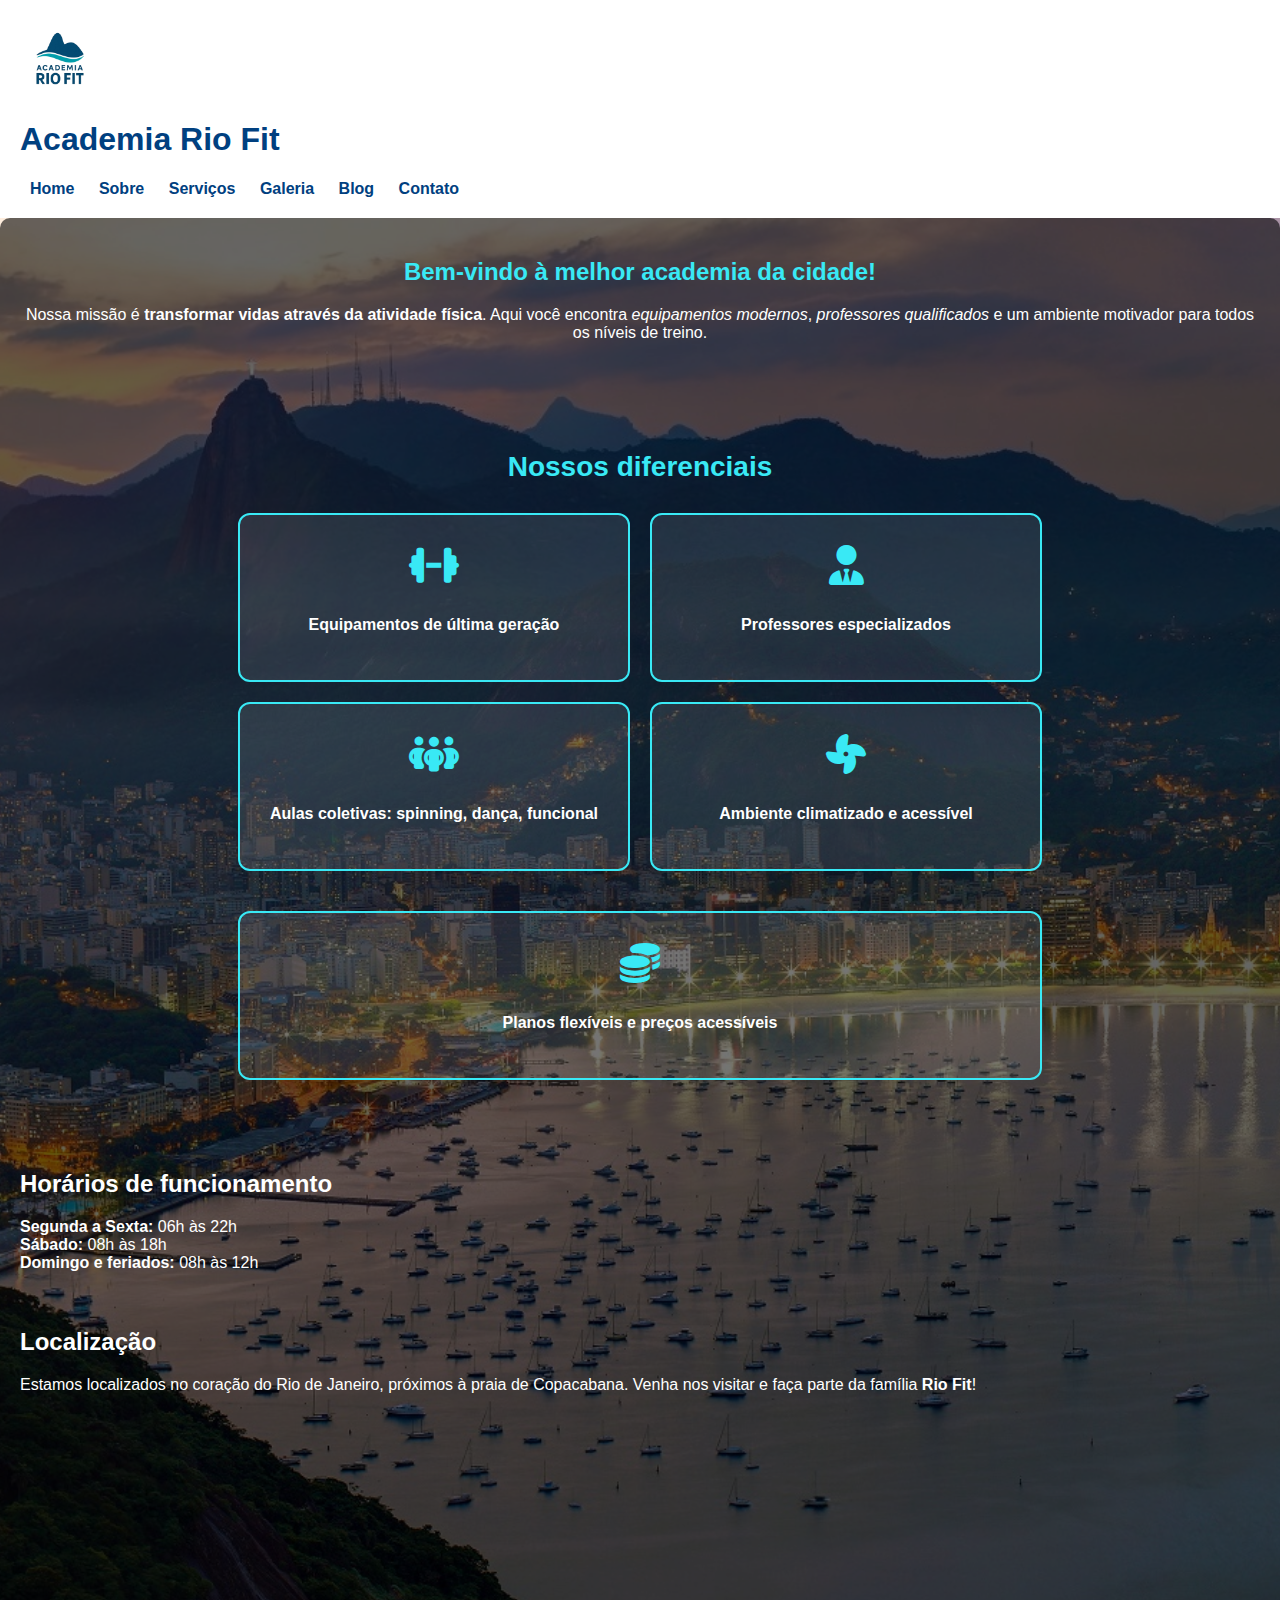
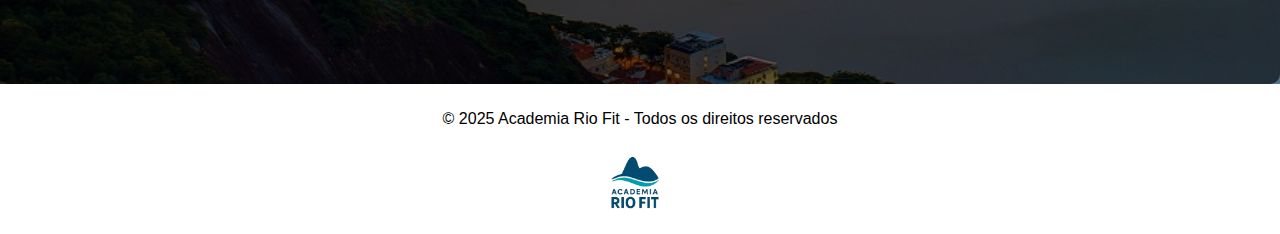
<file: index.html>
<!DOCTYPE html> 
<html lang="pt-BR">
<link rel="stylesheet" href="https://cdnjs.cloudflare.com/ajax/libs/font-awesome/6.5.0/css/all.min.css">
<head>
  <meta charset="UTF-8">
  <title>Academia Rio Fit - Home</title>
  <link rel="stylesheet" href="style.css">
</head>
<body>
<header>
  <img src="imagens/logo.png" alt="Logo Academia Rio Fit" class="logo">
  <h1>Academia Rio Fit</h1>
  <nav>
    <a href="index.html">Home</a>
    <a href="sobre.html">Sobre</a>
    <a href="servicos.html">Serviços</a>
    <a href="galeria.html">Galeria</a>
    <a href="blog.html">Blog</a>
    <a href="contato.html">Contato</a>
  </nav>
</header>

<main>
  <section>
    <h2 style="color:rgb(57, 233, 245); text-align:center;">Bem-vindo à melhor academia da cidade!</h2>
    <p style="text-align:center;">
      Nossa missão é <strong>transformar vidas através da atividade física</strong>. 
      Aqui você encontra <em>equipamentos modernos</em>, 
      <em>professores qualificados</em> e um ambiente motivador para todos os níveis de treino.
    </p>
  </section>

  <section class="diferenciais">
  <h2>Nossos diferenciais</h2>
  <div class="grid-diferenciais">
    <div class="card">
      <i class="fas fa-dumbbell"></i>
      <p>Equipamentos de última geração</p>
    </div>
    <div class="card">
      <i class="fas fa-user-tie"></i>
      <p>Professores especializados</p>
    </div>
    <div class="card">
      <i class="fas fa-people-group"></i>
      <p>Aulas coletivas: spinning, dança, funcional</p>
    </div>
    <div class="card">
      <i class="fas fa-fan"></i>
      <p>Ambiente climatizado e acessível</p>
    </div>
    <div class="card grande">
    <i class="fas fa-coins"></i>
    <p>Planos flexíveis e preços acessíveis</p>
    </div>
  </div>
</section>



  <section>
    <h2>Horários de funcionamento</h2>
    <p>
      <b>Segunda a Sexta:</b> 06h às 22h <br>
      <b>Sábado:</b> 08h às 18h <br>
      <b>Domingo e feriados:</b> 08h às 12h
    </p>
  </section>

  <section>
    <h2>Localização</h2>
    <p>Estamos localizados no coração do Rio de Janeiro, próximos à praia de Copacabana. 
       Venha nos visitar e faça parte da família <strong>Rio Fit</strong>!</p>
    <iframe 
      src="https://www.google.com/maps/embed?pb=!1m18!1m12!1m3!1d3675.331326449318!2d-43.1883!3d-22.9714!2m3!1f0!2f0!3f0!3m2!1i1024!2i768!4f13.1!3m3!1m2!1s0x997fd598bb123f%3A0x8b0b0fbc17c6f4f0!2sCopacabana%20Beach!5e0!3m2!1sen!2sbr!4v1693698672387!5m2!1sen!2sbr" 
      width="100%" height="250" style="border:0;" allowfullscreen="" loading="lazy">
    </iframe>
  </section>
</main>

<footer>
  <p style="color:black;">&copy; 2025 Academia Rio Fit - Todos os direitos reservados</p>
  <img src="imagens/logo.png" alt="Logo Academia Rio Fit" class="logo">
</footer>
</body>
</html>
</file>
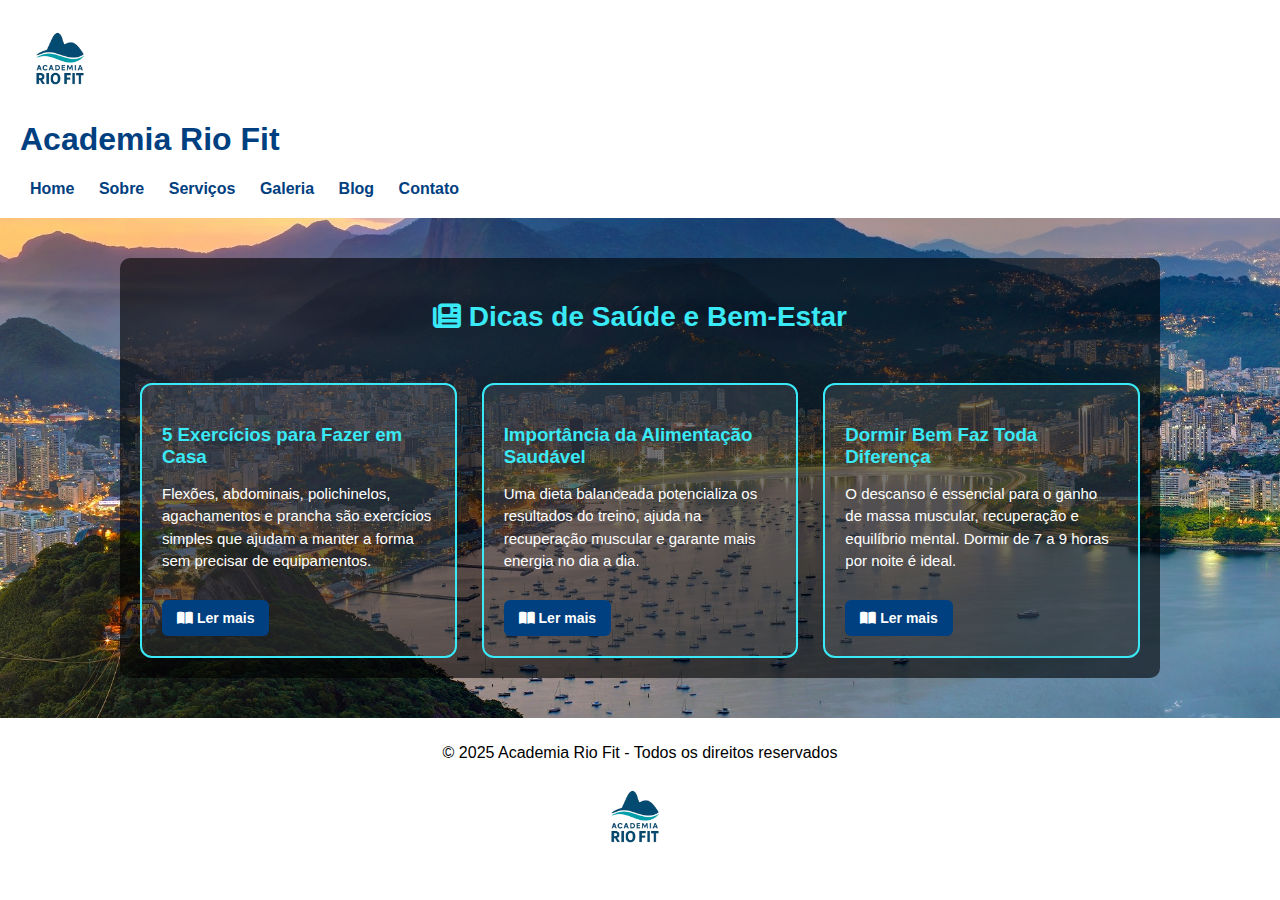
<file: blog.html>
<!DOCTYPE html>
<html lang="pt-BR">
<head>
  <meta charset="UTF-8">
  <title>Academia Rio Fit - Blog</title>
  <link rel="stylesheet" href="style.css">
  <link rel="stylesheet" href="https://cdnjs.cloudflare.com/ajax/libs/font-awesome/6.5.0/css/all.min.css">
</head>
<body>
<header>
  <img src="imagens/logo.png" alt="Logo Academia Rio Fit" class="logo">
  <h1>Academia Rio Fit</h1>
  <nav>
    <a href="index.html">Home</a>
    <a href="sobre.html">Sobre</a>
    <a href="servicos.html">Serviços</a>
    <a href="galeria.html">Galeria</a>
    <a href="blog.html">Blog</a>
    <a href="contato.html">Contato</a>
  </nav>
</header>

<main class="blog">
  <h2><i class="fas fa-newspaper"></i> Dicas de Saúde e Bem-Estar</h2>

  <div class="blog-posts">
    <article>
      <h3>5 Exercícios para Fazer em Casa</h3>
      <p>Flexões, abdominais, polichinelos, agachamentos e prancha são exercícios simples que ajudam a manter a forma sem precisar de equipamentos.</p>
      <a href="#" class="btn-leia"><i class="fas fa-book-open"></i> Ler mais</a>
    </article>

    <article>
      <h3>Importância da Alimentação Saudável</h3>
      <p>Uma dieta balanceada potencializa os resultados do treino, ajuda na recuperação muscular e garante mais energia no dia a dia.</p>
      <a href="#" class="btn-leia"><i class="fas fa-book-open"></i> Ler mais</a>
    </article>

    <article>
      <h3>Dormir Bem Faz Toda Diferença</h3>
      <p>O descanso é essencial para o ganho de massa muscular, recuperação e equilíbrio mental. Dormir de 7 a 9 horas por noite é ideal.</p>
      <a href="#" class="btn-leia"><i class="fas fa-book-open"></i> Ler mais</a>
    </article>
  </div>
</main>

<footer>
  <p style="color:black;">&copy; 2025 Academia Rio Fit - Todos os direitos reservados</p>
  <img src="imagens/logo.png" alt="Logo Academia Rio Fit" class="logo">
</footer>
</body>
</html>
</file>
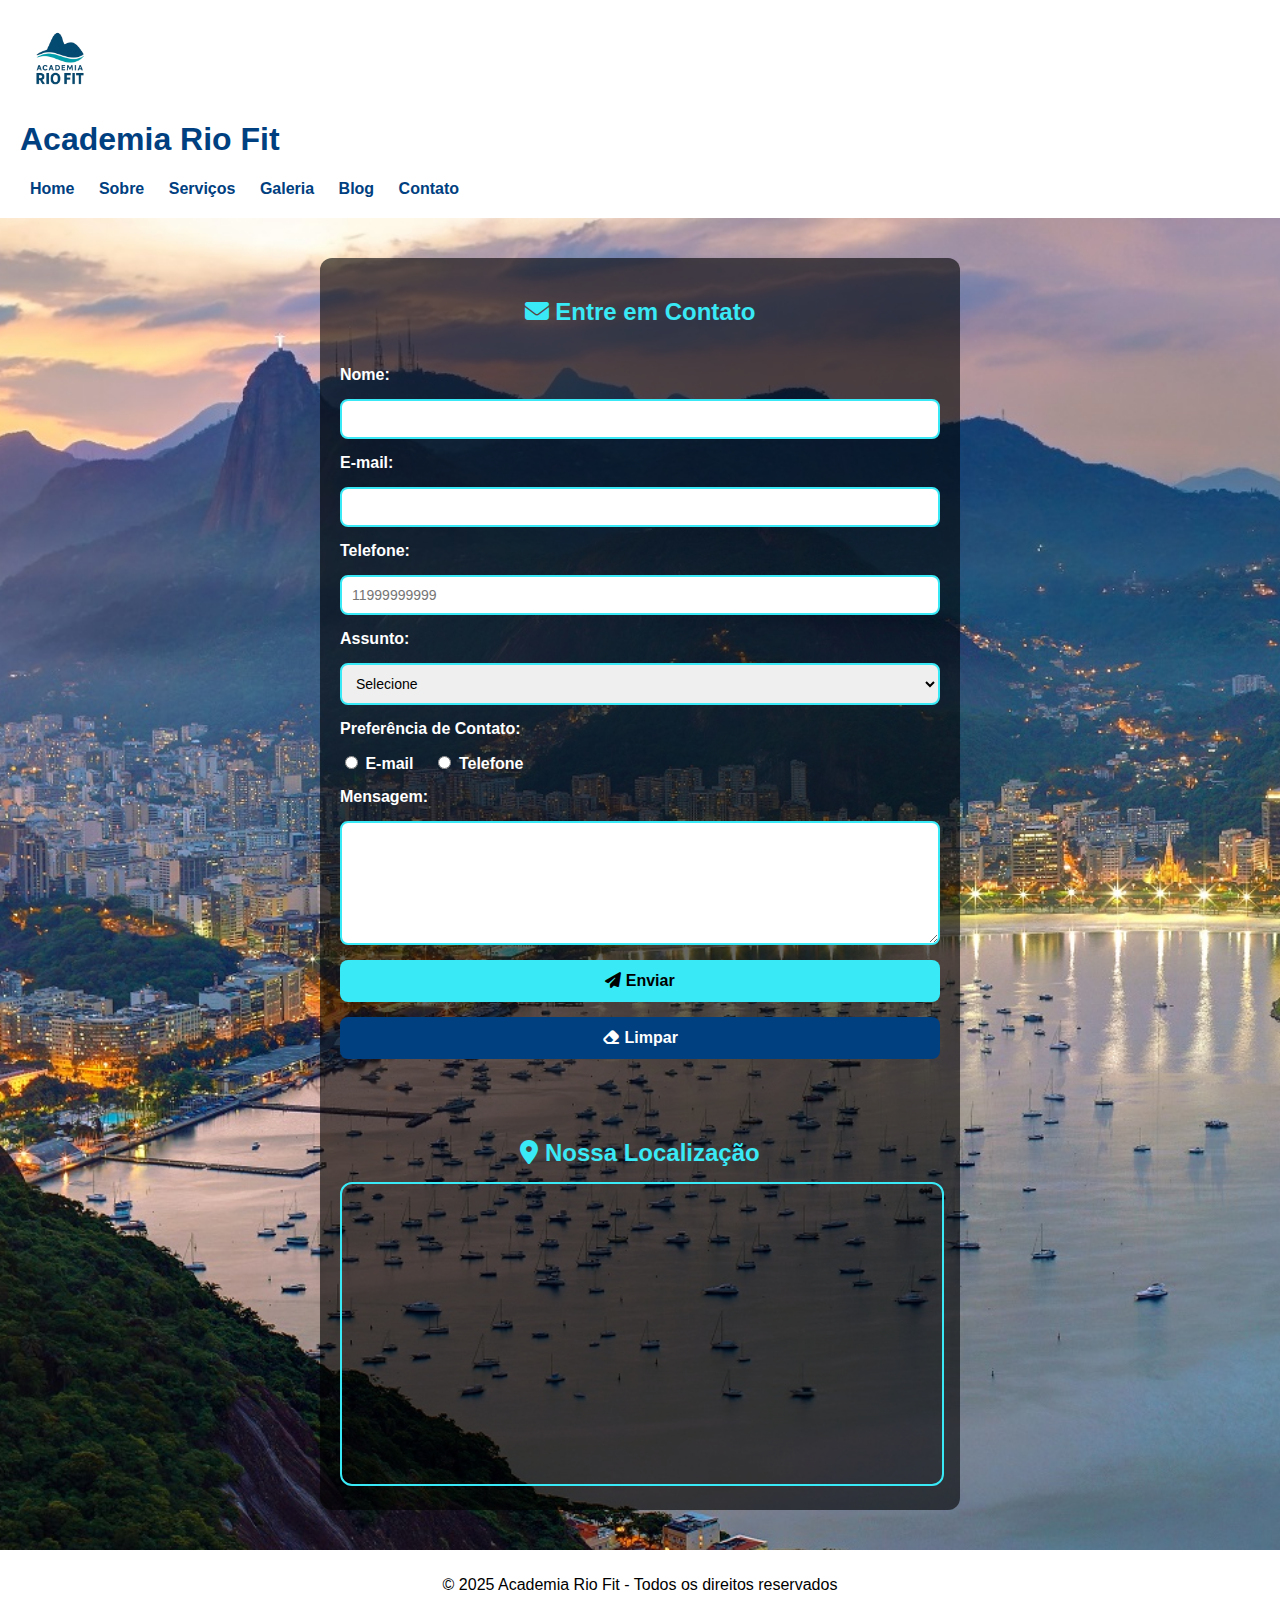
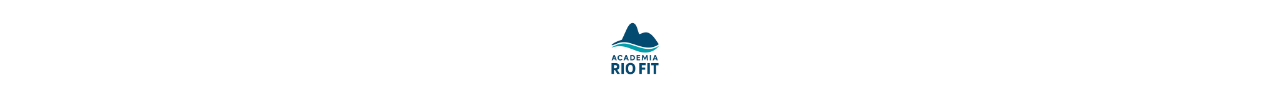
<file: contato.html>
<!DOCTYPE html>
<html lang="pt-BR">
<head>
  <meta charset="UTF-8">
  <title>Contato - Academia Rio Fit</title>
  <link rel="stylesheet" href="style.css">
  <link rel="stylesheet" href="https://cdnjs.cloudflare.com/ajax/libs/font-awesome/6.5.0/css/all.min.css">
</head>
<body>
<header>
  <img src="imagens/logo.png" alt="Logo Academia Rio Fit" class="logo">
  <h1>Academia Rio Fit</h1>
  <nav>
    <a href="index.html">Home</a>
    <a href="sobre.html">Sobre</a>
    <a href="servicos.html">Serviços</a>
    <a href="galeria.html">Galeria</a>
    <a href="blog.html">Blog</a>
    <a href="contato.html">Contato</a>
  </nav>
</header>

<main class="contato">
  <h2><i class="fas fa-envelope"></i> Entre em Contato</h2>
  <form method="post">
    <label for="nome">Nome:</label>
    <input type="text" id="nome" name="nome" required minlength="3">

    <label for="email">E-mail:</label>
    <input type="email" id="email" name="email" required>

    <label for="telefone">Telefone:</label>
    <input type="tel" id="telefone" name="telefone" pattern="[0-9]{10,11}" placeholder="11999999999">

    <label for="assunto">Assunto:</label>
    <select id="assunto" name="assunto">
      <option value="">Selecione</option>
      <option>Dúvida</option>
      <option>Inscrição</option>
      <option>Outros</option>
    </select>

    <label for="preferenciadecontato">Preferência de Contato:</label>
    <div class="opcoes-contato">
      <label><input type="radio" name="contato" value="email"> E-mail</label>
      <label><input type="radio" name="contato" value="telefone"> Telefone</label>
    </div>

    <label for="mensagem">Mensagem:</label>
    <textarea id="mensagem" name="mensagem" required></textarea>

    <button type="submit"><i class="fas fa-paper-plane"></i> Enviar</button>
    <button type="reset"><i class="fas fa-eraser"></i> Limpar</button>
  </form>

  <div class="mapa">
    <h2><i class="fas fa-map-marker-alt"></i> Nossa Localização</h2>
    <iframe 
      src="https://www.google.com/maps/embed?pb=!1m18!1m12!1m3!1d3675.331326449318!2d-43.1883!3d-22.9714!2m3!1f0!2f0!3f0!3m2!1i1024!2i768!4f13.1!3m3!1m2!1s0x997fd598bb123f%3A0x8b0b0fbc17c6f4f0!2sCopacabana%20Beach!5e0!3m2!1spt-BR!2sbr!4v1693698672387!5m2!1spt-BR!2sbr" 
      allowfullscreen="" loading="lazy" referrerpolicy="no-referrer-when-downgrade">
    </iframe>
  </div>
</main>

<footer>
  <p style="color:black;">&copy; 2025 Academia Rio Fit - Todos os direitos reservados</p>
  <img src="imagens/logo.png" alt="Logo Academia Rio Fit" class="logo">
</footer>
</body>
</html>
</file>
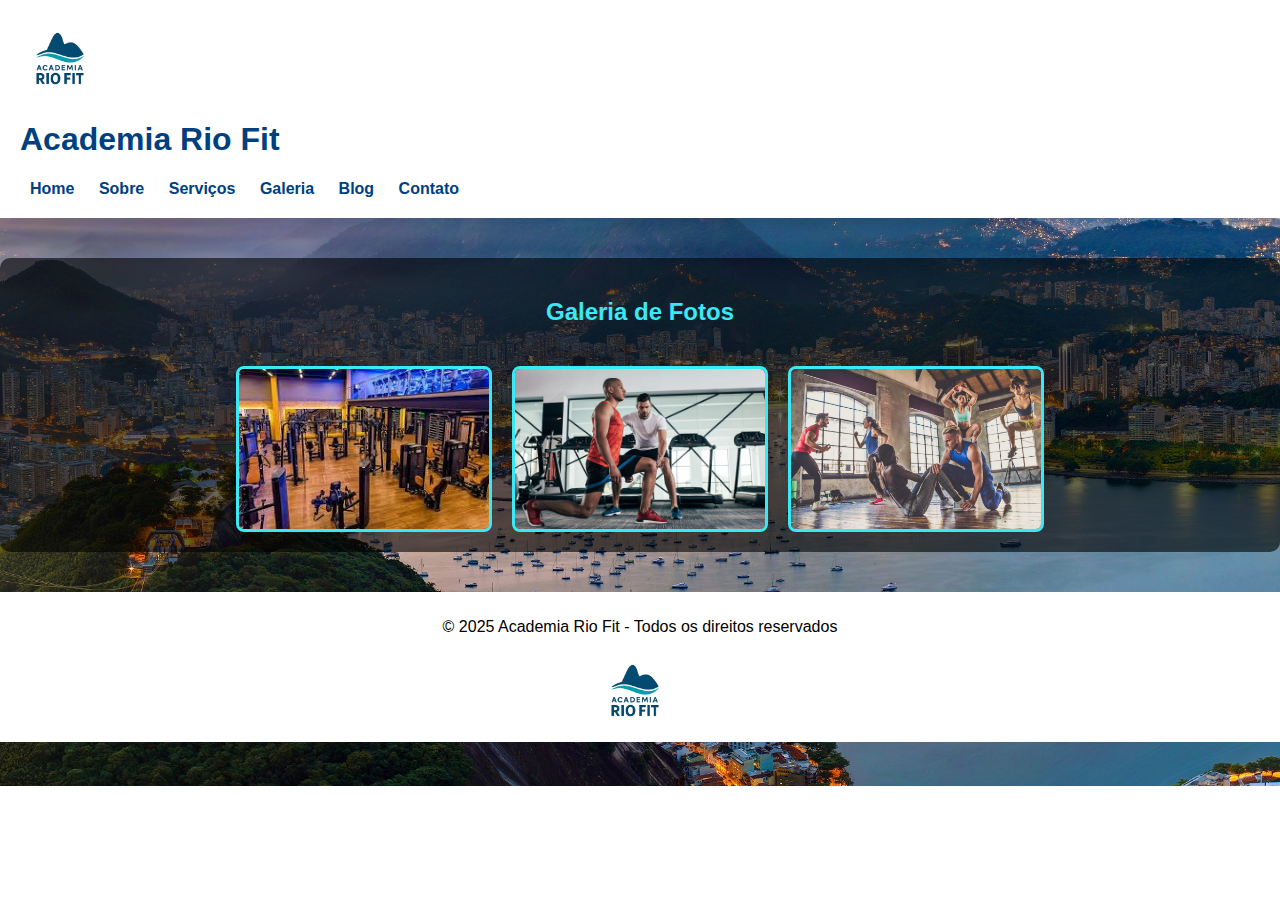
<file: galeria.html>
<!DOCTYPE html>
<html lang="pt-BR">
<head>
  <meta charset="UTF-8">
  <title>Academia Rio Fit - Galeria</title>
  <link rel="stylesheet" href="style.css">
  <link rel="stylesheet" href="https://cdnjs.cloudflare.com/ajax/libs/font-awesome/6.5.0/css/all.min.css">
<body>
<header>
  <img src="imagens/logo.png" alt="Logo Academia Rio Fit" class="logo">
  <h1>Academia Rio Fit</h1>
  <nav>
    <a href="index.html">Home</a>
    <a href="sobre.html">Sobre</a>
    <a href="servicos.html">Serviços</a>
    <a href="galeria.html">Galeria</a>
    <a href="blog.html">Blog</a>
    <a href="contato.html">Contato</a>
  </nav>
</header>

<main class="galeria">
  <h2>Galeria de Fotos</h2>
  <div class="galeria-imagens">
    <img src="imagens/academia1.jpg" alt="Academia" class="imagem-galeria">
    <img src="imagens/academia2.jpg" alt="Treino" class="imagem-galeria">
    <img src="imagens/academia3.jpg" alt="Aulas coletivas" class="imagem-galeria">
  </div>
</main>

<footer>
  <p style="color:black;">&copy; 2025 Academia Rio Fit - Todos os direitos reservados</p>
  <img src="imagens/logo.png" alt="Logo Academia Rio Fit" class="logo">
</footer>
</body>
</html>
</file>
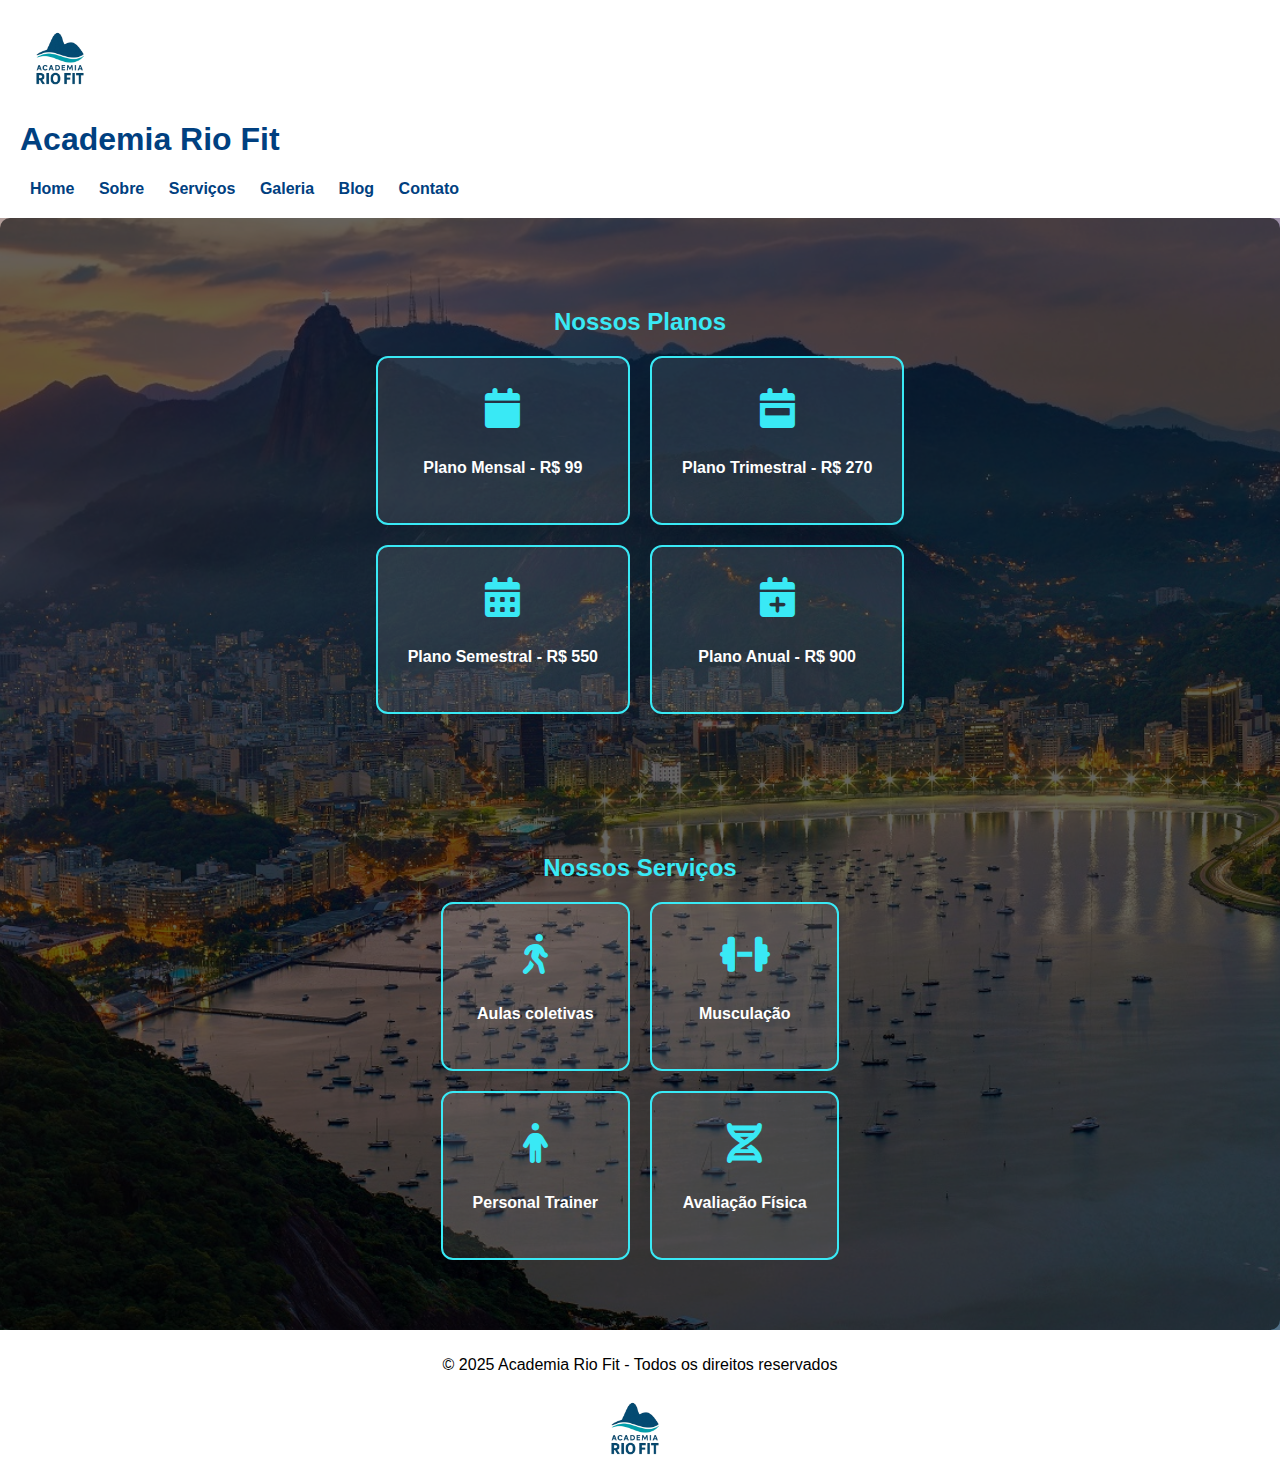
<file: servicos.html>
<!DOCTYPE html> 
<html lang="pt-BR">
<link rel="stylesheet" href="https://cdnjs.cloudflare.com/ajax/libs/font-awesome/6.5.0/css/all.min.css">
<head>
  <meta charset="UTF-8">
  <title>Academia Rio Fit - Home</title>
  <link rel="stylesheet" href="style.css">
</head>
<body>
<header>
  <img src="imagens/logo.png" alt="Logo Academia Rio Fit" class="logo">
  <h1>Academia Rio Fit</h1>
  <nav>
    <a href="index.html">Home</a>
    <a href="sobre.html">Sobre</a>
    <a href="servicos.html">Serviços</a>
    <a href="galeria.html">Galeria</a>
    <a href="blog.html">Blog</a>
    <a href="contato.html">Contato</a>
  </nav>
</header>


<main>
  <section class="planos">
  <h2 style="color:rgb(57, 233, 245);">Nossos Planos</h2>
  <div class="grid-planos">
    <div class="card">
      <i class="fa-solid fa-calendar"></i>
      <p>Plano Mensal - R$ 99</p>
    </div>
    <div class="card">
      <i class="fa-solid fa-calendar-week"></i>
      <p>Plano Trimestral - R$ 270</p>
    </div>
    <div class="card">
      <i class="fa-solid fa-calendar-days"></i>
      <p>Plano Semestral - R$ 550</p>
    </div>
     <div class="card">
     <i class="fa-solid fa-calendar-plus"></i>
     <p>Plano Anual - R$ 900</p>
    </div>
  </div>
</section>
  
  <section class="servicos">
    <h2 style="color:rgb(57, 233, 245);">Nossos Serviços</h2>
    <div class="grid-servicos">
    <div class="card">
      <i class="fa-solid fa-person-walking"></i>
      <p>Aulas coletivas</p>
    </div>
    <div class="card">
      <i class="fa-solid fa-dumbbell"></i>
      <p>Musculação</p>
    </div>
    <div class="card">
      <i class="fa-solid fa-person"></i>
      <p>Personal Trainer</p>
    </div>
    <div class="card">
      <i class="fa-solid fa-dna"></i>
      <p>Avaliação Física</p>
    </div>
  </div>
  </section>
</main>

<footer>
  <p style="color:black;">&copy; 2025 Academia Rio Fit - Todos os direitos reservados</p>
  <img src="imagens/logo.png" alt="Logo Academia Rio Fit" class="logo">
</footer>
</body>
</file>
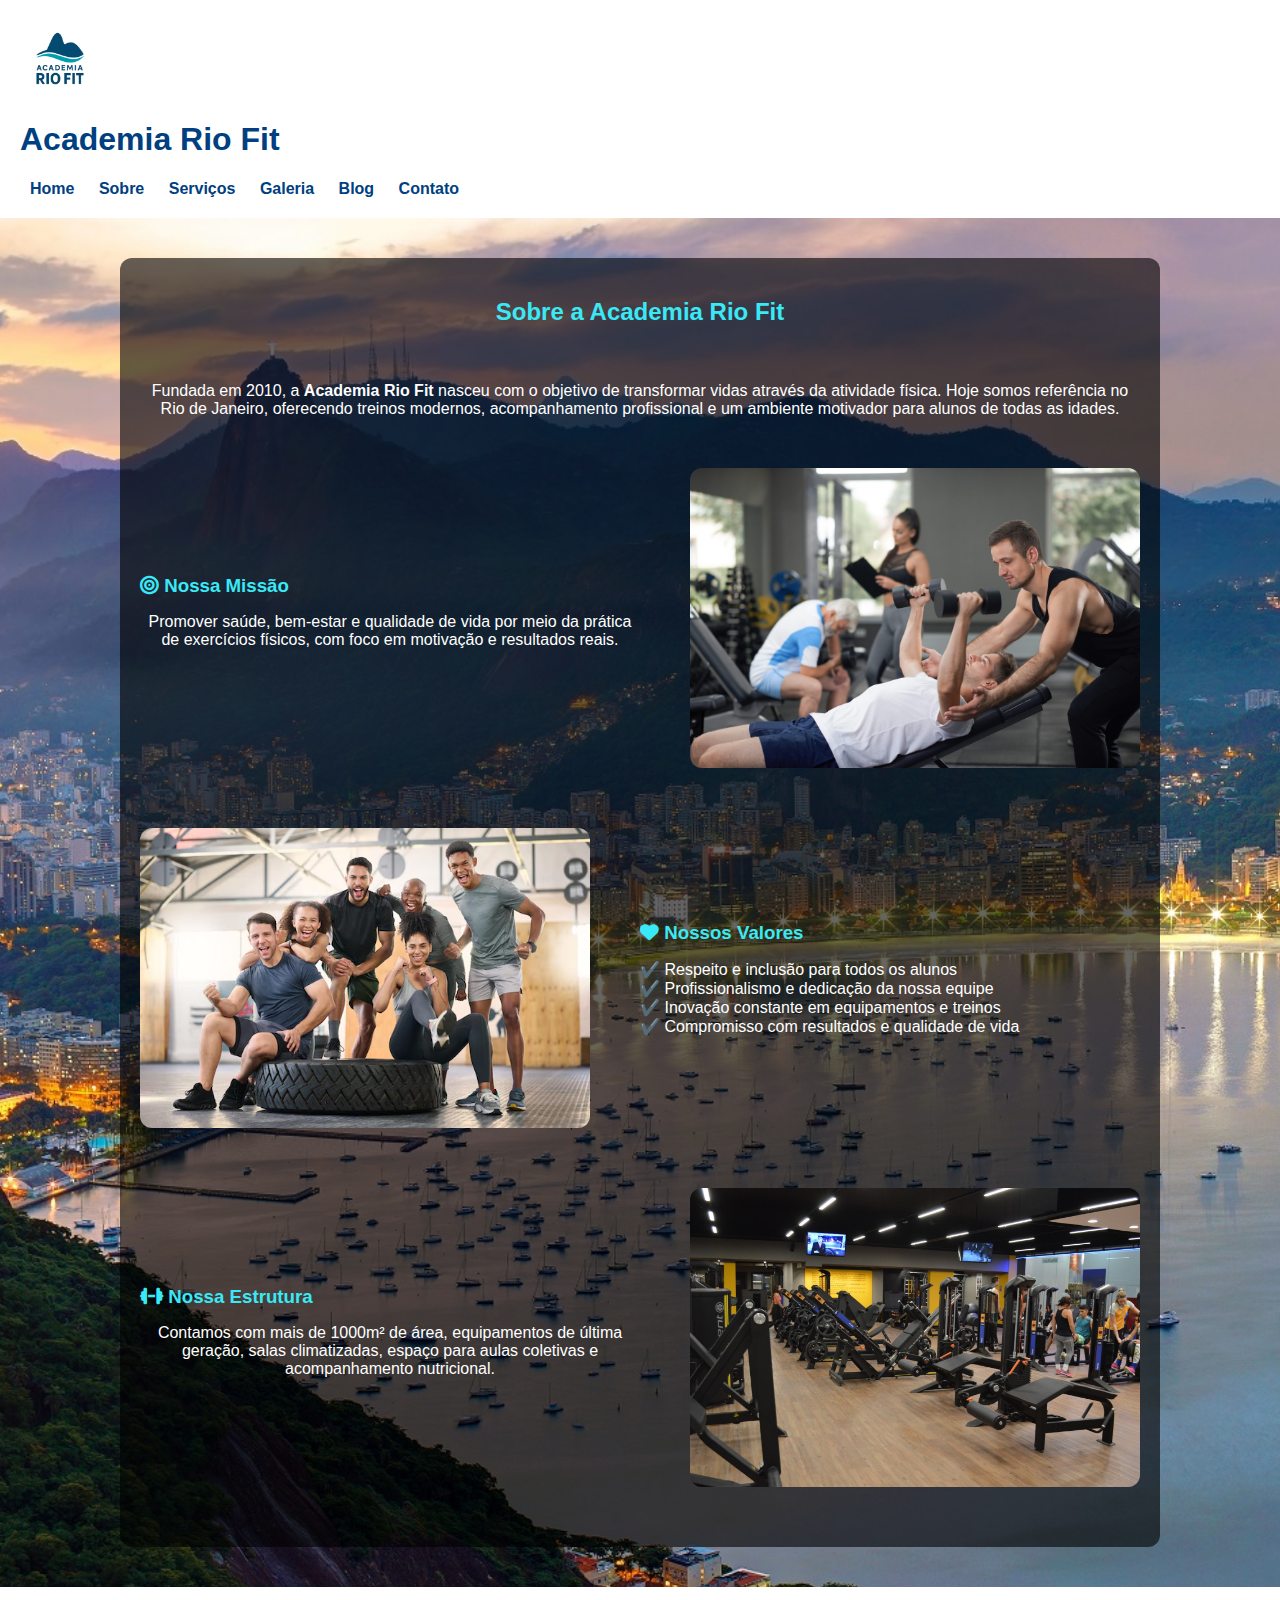
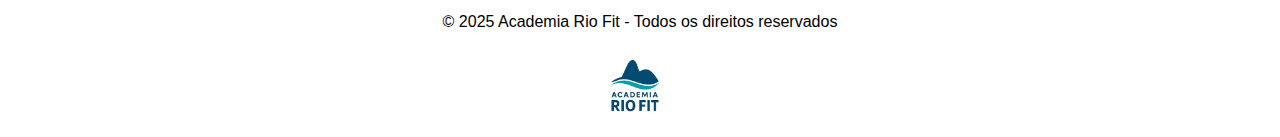
<file: sobre.html>
<!DOCTYPE html>
<html lang="pt-BR">
<head>
  <meta charset="UTF-8">
  <title>Sobre - Academia Rio Fit</title>
  <link rel="stylesheet" href="style.css">
  <link rel="stylesheet" href="https://cdnjs.cloudflare.com/ajax/libs/font-awesome/6.5.0/css/all.min.css">
</head>
<body>
<header>
  <img src="imagens/logo.png" alt="Logo Academia Rio Fit" class="logo">
  <h1>Academia Rio Fit</h1>
  <nav>
    <a href="index.html">Home</a>
    <a href="sobre.html">Sobre</a>
    <a href="servicos.html">Serviços</a>
    <a href="galeria.html">Galeria</a>
    <a href="blog.html">Blog</a>
    <a href="contato.html">Contato</a>
  </nav>
</header>

<main class="sobre">
  <h2>Sobre a Academia Rio Fit</h2>
  <p>
    Fundada em 2010, a <strong>Academia Rio Fit</strong> nasceu com o objetivo de transformar vidas através da atividade física.
    Hoje somos referência no Rio de Janeiro, oferecendo treinos modernos, acompanhamento profissional e um ambiente motivador
    para alunos de todas as idades.
  </p>

  <section class="sobre-missao">
    <div class="texto">
      <h3><i class="fas fa-bullseye"></i> Nossa Missão</h3>
      <p>
        Promover saúde, bem-estar e qualidade de vida por meio da prática de exercícios físicos,
        com foco em motivação e resultados reais.
      </p>
    </div>
    <img src="imagens/treino.jpg" alt="Treino na academia">
  </section>

  <section class="sobre-valores">
    <img src="imagens/equipe.jpg" alt="Equipe Rio Fit">
    <div class="texto">
      <h3><i class="fas fa-heart"></i> Nossos Valores</h3>
      <ul>
        <li>Respeito e inclusão para todos os alunos</li>
        <li>Profissionalismo e dedicação da nossa equipe</li>
        <li>Inovação constante em equipamentos e treinos</li>
        <li>Compromisso com resultados e qualidade de vida</li>
      </ul>
    </div>
  </section>

  <section class="sobre-estrutura">
    <div class="texto">
      <h3><i class="fas fa-dumbbell"></i> Nossa Estrutura</h3>
      <p>
        Contamos com mais de 1000m² de área, equipamentos de última geração,
        salas climatizadas, espaço para aulas coletivas e acompanhamento nutricional.
      </p>
    </div>
    <img src="imagens/interior.jpg" alt="Interior da academia">
  </section>
</main>

<footer>
  <p style="color:black;">&copy; 2025 Academia Rio Fit - Todos os direitos reservados</p>
  <img src="imagens/logo.png" alt="Logo Academia Rio Fit" class="logo">
</footer>
</body>
</html>
</file>
<file: style.css>
body {
  font-family: Arial, sans-serif;
  background: #f5f5f5;
  margin: 0;
  padding: 0;
}

.logo {
  width: 80px;       /* Tamanho da logo */
  height: auto;      /* Mantém proporção */
  vertical-align: middle;
  margin-right: 10px;
}

header {
  background: #ffffff;  /* branco */
  color: #004080;       /* texto em azul escuro */
  padding: 20px;
}

nav a {
  color: #004080;   /* azul escuro combinando com a logo */
  margin: 0 10px;
  text-decoration: none;
  font-weight: bold;
}

nav a:hover {
  color: #222;   /* destaque laranja ao passar o mouse */
}


main {
  padding: 20px;
  display: flex;
  flex-direction: column;
  gap: 20px;
}

footer {
  background: white;
  color: #ccc;
  text-align: center;
  padding: 10px;
}

body {
  background: url("imagens/rio.jpg") no-repeat center center;
  background-size: cover;
}

main {
  background-color: rgba(0,0,0,0.6);
  padding: 20px;
  border-radius: 10px;
  color: white;
}

.diferenciais {
  text-align: center;
  margin: 50px auto;
  max-width: 1000px;
}

.diferenciais h2 {
  color: rgb(57, 233, 245);
  margin-bottom: 30px;
  font-size: 28px;
}

/* Grid de 2 colunas x 2 linhas */
.grid-diferenciais {
  display: grid;
  grid-template-columns: 1fr 1fr; /* 2 colunas */
  grid-template-rows: 1fr 1fr;    /* 2 linhas */
  gap: 20px;
}

/* Cada quadrado (card) */
.card {
  background-color: rgba(255, 255, 255, 0.1);
  border: 2px solid rgb(57, 233, 245);
  border-radius: 12px;
  padding: 30px;
  display: flex;
  flex-direction: column;
  align-items: center;
  justify-content: center;
  transition: transform 0.3s ease, background-color 0.3s ease;
  cursor: pointer;
  color: white;
  font-weight: bold;
}

/* Ícone */
.card i {
  font-size: 40px;
  margin-bottom: 15px;
  color: rgb(57, 233, 245);
}

/* Efeito expansivo */
.card:hover {
  transform: scale(1.08);
  background-color: rgb(57, 233, 245);
  color: #000;
}

.card:hover i {
  color: #000;
}

/* Card que ocupa a largura inteira */
.card.grande {
  margin-top: 20px;
  grid-column: 1 / -1; /* garante que ocupe todas as colunas */
}

/* Estilo da página Sobre */
.sobre {
  max-width: 1000px;
  margin: 40px auto;
  padding: 20px;
  background-color: rgba(0,0,0,0.6);
  color: white;
  border-radius: 12px;
}

.sobre h2 {
  text-align: center;
  color:  rgb(57, 233, 245);
  margin-bottom: 20px;
}

.sobre p {
  text-align: center;
  margin-bottom: 30px;
}

/* Seções em pares (texto + imagem lado a lado) */
.sobre-missao,
.sobre-valores,
.sobre-estrutura {
  display: flex;
  align-items: center;
  justify-content: space-between;
  margin-bottom: 40px;
  gap: 20px;
}

.sobre-missao img,
.sobre-valores img,
.sobre-estrutura img {
  width: 45%;
  border-radius: 12px;
}

.sobre-missao .texto,
.sobre-valores .texto,
.sobre-estrutura .texto {
  width: 50%;
}

/* Títulos das subseções */
.sobre h3 {
  color:  rgb(57, 233, 245);
  margin-bottom: 10px;
}

.sobre ul {
  list-style: none;
  padding: 0;
}

.sobre ul li::before{
  content: "✔️ ";
  color:  rgb(57, 233, 245);

.sobre ul li {
  margin-bottom: 8px;
}

/* Responsividade para celular */
@media (max-width: 768px) {
  .sobre-missao,
  .sobre-valores,
  .sobre-estrutura {
    flex-direction: column;
  }

  .sobre-missao img,
  .sobre-valores img,
  .sobre-estrutura img,
  .sobre-missao .texto,
  .sobre-valores .texto,
  .sobre-estrutura .texto {
    width: 100%;
  }
}
}

.planos{
  text-align: center;
  margin: 50px auto;
  max-width: 1000px;
}

.servicos{
  text-align: center;
  margin: 50px auto;
  max-width: 1000px;
}


.grid-planos{
  display: grid;
  grid-template-columns: 1fr 1fr; 
  grid-template-rows: 1fr 1fr;    
  gap: 20px;
}

.grid-servicos{
  display: grid;
  grid-template-columns: 1fr 1fr; 
  grid-template-rows: 1fr 1fr;    
  gap: 20px;
}

/* Página Contato */
.contato {
  max-width: 600px;
  margin: 40px auto;
  padding: 20px;
  background-color: rgba(0,0,0,0.6);
  border-radius: 12px;
  color: white;
}

.contato h2 {
  text-align: center;
  color: rgb(57, 233, 245);
  margin-bottom: 20px;
}

form {
  display: flex;
  flex-direction: column;
  gap: 15px;
}

label {
  font-weight: bold;
}

input, select, textarea {
  padding: 10px;
  border: 2px solid rgb(57, 233, 245);
  border-radius: 8px;
  font-size: 14px;
  outline: none;
}

input:focus, select:focus, textarea:focus {
  border-color: #004080;
  box-shadow: 0 0 5px #004080;
}

textarea {
  resize: vertical;
  min-height: 100px;
}

.opcoes-contato {
  display: flex;
  gap: 20px;
  align-items: center;
}

button {
  padding: 12px;
  font-size: 16px;
  font-weight: bold;
  border: none;
  border-radius: 8px;
  cursor: pointer;
  transition: background 0.3s ease;
}

button[type="submit"] {
  background-color: rgb(57, 233, 245);
  color: #000;
}

button[type="submit"]:hover {
  background-color: rgb(57, 233, 245);
}

button[type="reset"] {
  background-color: #004080;
  color: #fff;
}

button[type="reset"]:hover {
  background-color: #003366;
}

/* Estilo do mapa */
.mapa {
  margin-top: 40px;
  text-align: center;
}

.mapa h2 {
  color: rgb(57, 233, 245);
  margin-bottom: 15px;
}

.mapa iframe {
  width: 100%;
  height: 300px;
  border: 2px solid rgb(57, 233, 245);
  border-radius: 12px;
}

/* Página Blog */
.blog {
  max-width: 1000px;
  margin: 40px auto;
  padding: 20px;
  text-align: center;
}

.blog h2 {
  color: rgb(57, 233, 245);
  margin-bottom: 30px;
  font-size: 28px;
}

.blog-posts {
  display: grid;
  grid-template-columns: repeat(auto-fit, minmax(280px, 1fr));
  gap: 25px;
}

.blog-posts article {
  background-color: rgba(255,255,255,0.1);
  border: 2px solid rgb(57, 233, 245);
  border-radius: 12px;
  padding: 20px;
  text-align: left;
  color: white;
  transition: transform 0.3s ease, background-color 0.3s ease;
  cursor: pointer;
}

.blog-posts article:hover {
  transform: scale(1.05);
  background-color: rgb(57, 233, 245);
  color: #000;
}

.blog-posts article h3 {
  margin-bottom: 10px;
  color: rgb(57, 233, 245);
}

.blog-posts article:hover h3 {
  color: #000;
}

.blog-posts article p {
  font-size: 15px;
  line-height: 1.5;
}

/* Botão Ler mais */
.btn-leia {
  display: inline-block;
  margin-top: 12px;
  padding: 10px 15px;
  background-color: #004080;
  color: #fff;
  font-size: 14px;
  font-weight: bold;
  text-decoration: none;
  border-radius: 6px;
  transition: background 0.3s ease;
}

.btn-leia:hover {
  background-color: #00264d;
}

/*Página Galeria*/
.galeria {
      text-align: center;
      margin: 40px auto;
    }

    .galeria h2 {
      color: rgb(57, 233, 245);
      margin-bottom: 20px;
    }

    .galeria-imagens {
      display: flex;
      flex-wrap: wrap;
      justify-content: center;
      gap: 20px;
    }

    .imagem-galeria {
      width: 250px;
      height: 160px;
      object-fit: cover;
      border: 3px solid rgb(57, 233, 245);
      border-radius: 8px;
      transition: transform 0.3s ease, box-shadow 0.3s ease;
      cursor: pointer;
    }

    .imagem-galeria:hover {
      transform: scale(1.05);
      box-shadow: 0 4px 10px rgb(57, 233, 245);
    }
</file>
